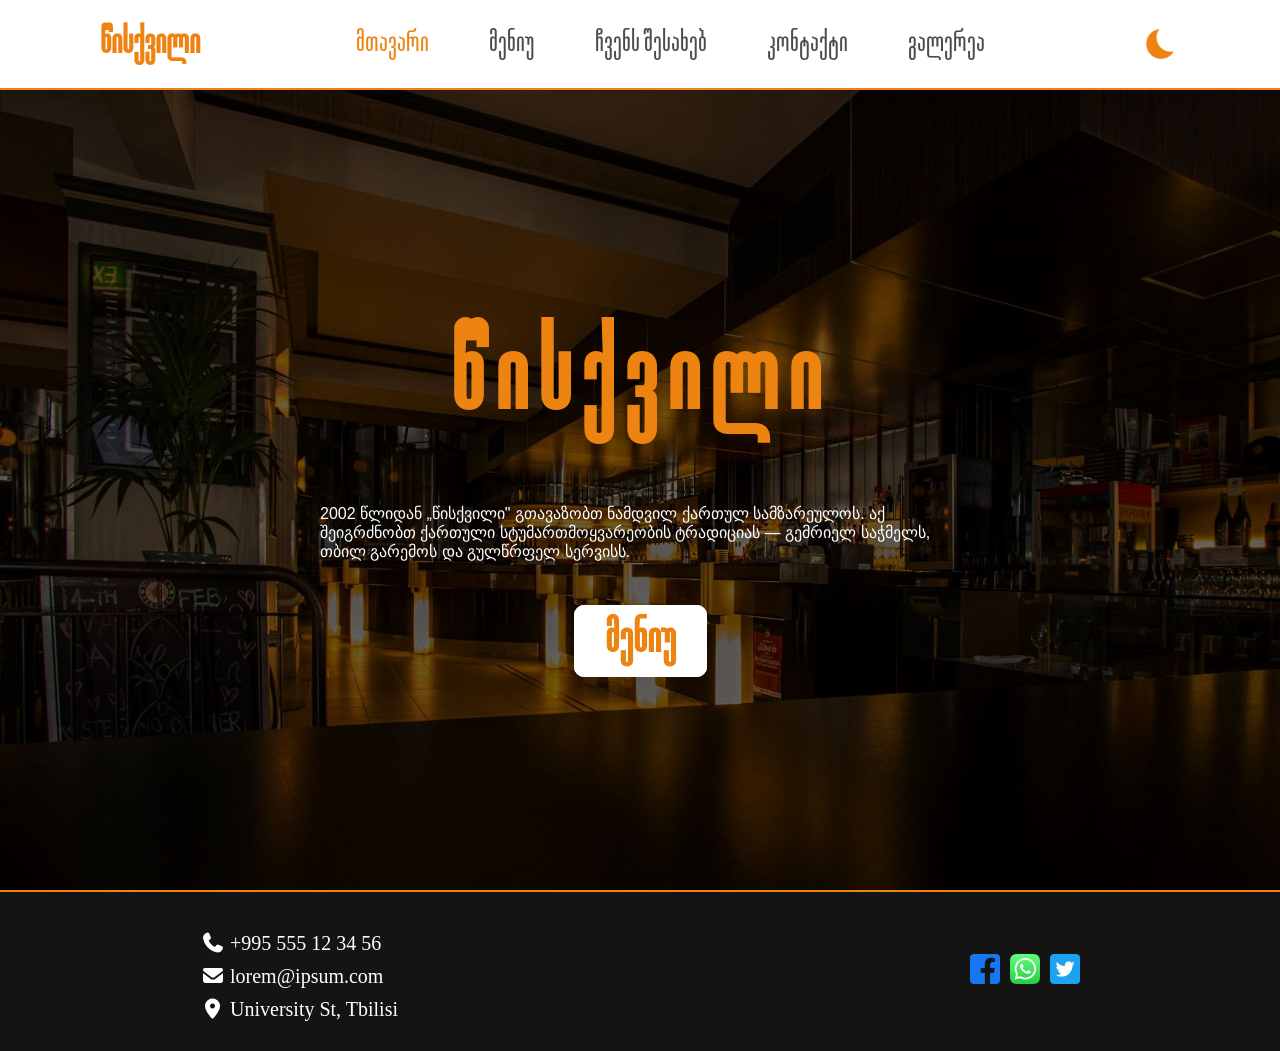
<file: index.html>
<!doctype html>
<html lang="en">
  <head>
    <meta charset="UTF-8" />
    <meta name="viewport" content="width=device-width, initial-scale=1.0" />
    <title>rest</title>
    <link rel="stylesheet" href="css/all.min.css" />
    <link rel="stylesheet" href="style/style.css" />
    <link rel="stylesheet" href="style/index.css" />
  </head>

  <body>
    <header>
      <h1>
        <a href="index.html">წისქვილი</a>
      </h1>
      <nav>
        <ul>
          <li><a href="index.html" class="active">მთავარი</a></li>
          <li><a href="menu.html">მენიუ</a></li>
          <li><a href="about.html">ჩვენს შესახებ</a></li>
          <li><a href="contact.html">კონტაქტი</a></li>
          <li><a href="images.html">გალერეა</a></li>
        </ul>
      </nav>
      <button id="btn"><img src="images/icon.png" alt="" /></button>
      <h2>
        <a href="index.html">წისქვილი</a>
      </h2>
    </header>

    <main>
      <div class="img">
        <h1 class="title">წისქვილი</h1>
        <p>
          2002 წლიდან „წისქვილი" გთავაზობთ ნამდვილ ქართულ სამზარეულოს. აქ
          შეიგრძნობთ ქართული სტუმართმოყვარეობის ტრადიციას — გემრიელ საჭმელს,
          თბილ გარემოს და გულწრფელ სერვისს.
        </p>
        <h2><a href="menu.html">მენიუ</a></h2>
      </div>
    </main>

    <footer>
      <div class="footer-info">
        <p><i class="fas fa-phone"></i> +995 555 12 34 56</p>
        <p><i class="fas fa-envelope"></i> lorem@ipsum.com</p>
        <p><i class="fas fa-map-marker-alt"></i> University St, Tbilisi</p>
      </div>
      <ul class="icons">
        <li>
          <a href="#"><img src="icons/fb.png" alt="ico" /></a>
        </li>
        <li>
          <a href="#"><img src="icons/wp.png" alt="ico" /></a>
        </li>
        <li>
          <a href="#"><img src="icons/x.png" alt="ico" /></a>
        </li>
      </ul>
    </footer>

    <script src="sript.js"></script>
  </body>
</html>
</file>
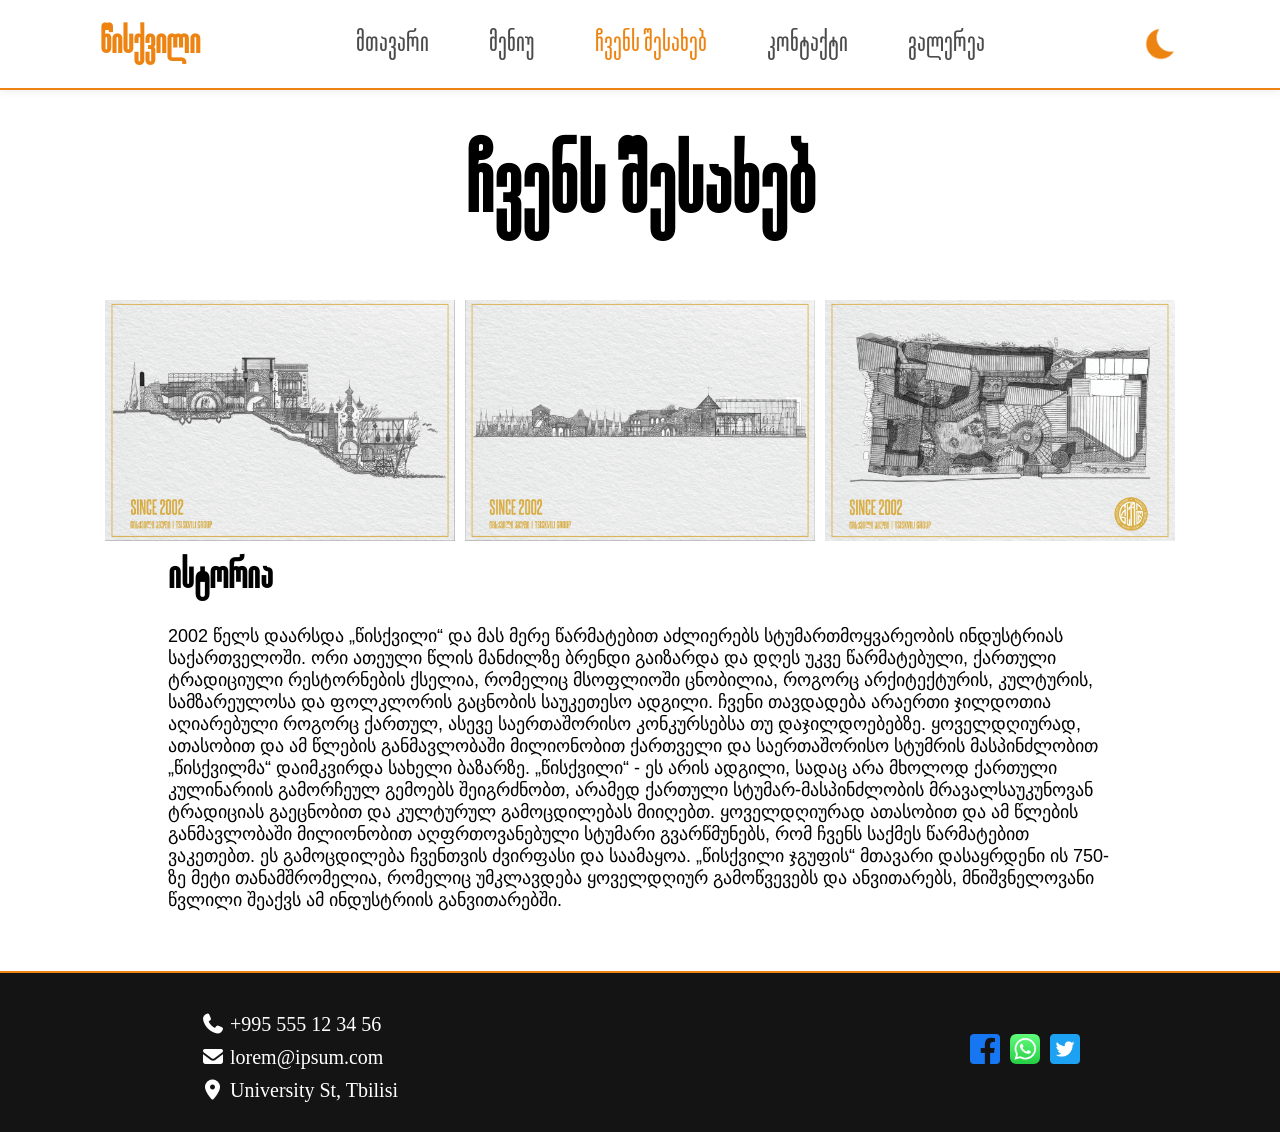
<file: about.html>
<!doctype html>
<html lang="en">
  <head>
    <meta charset="UTF-8" />
    <meta name="viewport" content="width=device-width, initial-scale=1.0" />
    <title>Document</title>
    <link rel="stylesheet" href="css/all.min.css" />
    <link rel="stylesheet" href="style/style.css" />
    <link rel="stylesheet" href="style/about.css" />
  </head>
  <body>
    <header>
      <h1>
        <a href="index.html">წისქვილი</a>
      </h1>
      <nav>
        <ul>
          <li><a href="index.html">მთავარი</a></li>
          <li><a href="menu.html">მენიუ</a></li>
          <li><a href="about.html" class="active">ჩვენს შესახებ</a></li>
          <li><a href="contact.html">კონტაქტი</a></li>
          <li><a href="images.html">გალერეა</a></li>
        </ul>
      </nav>
      <button id="btn"><img src="images/icon.png" alt="" /></button>
      <h2>
        <a href="index.html">წისქვილი</a>
      </h2>
    </header>

    <main>
      <h2>ჩვენს შესახებ</h2>
      <div class="about-images">
        <img src="images/about1.jpg" alt="" />
        <img src="images/about2.jpg" alt="" />
        <img src="images/about3.jpg" alt="" />
      </div>

      <div class="istoria">
        <h3>ისტორია</h3>
        <p>
          2002 წელს დაარსდა „წისქვილი“ და მას მერე წარმატებით აძლიერებს
          სტუმართმოყვარეობის ინდუსტრიას საქართველოში. ორი ათეული წლის მანძილზე
          ბრენდი გაიზარდა და დღეს უკვე წარმატებული, ქართული ტრადიციული
          რესტორნების ქსელია, რომელიც მსოფლიოში ცნობილია, როგორც არქიტექტურის,
          კულტურის, სამზარეულოსა და ფოლკლორის გაცნობის საუკეთესო ადგილი. ჩვენი
          თავდადება არაერთი ჯილდოთია აღიარებული როგორც ქართულ, ასევე
          საერთაშორისო კონკურსებსა თუ დაჯილდოებებზე. ყოველდღიურად, ათასობით და
          ამ წლების განმავლობაში მილიონობით ქართველი და საერთაშორისო სტუმრის
          მასპინძლობით „წისქვილმა“ დაიმკვირდა სახელი ბაზარზე. „წისქვილი“ - ეს
          არის ადგილი, სადაც არა მხოლოდ ქართული კულინარიის გამორჩეულ გემოებს
          შეიგრძნობთ, არამედ ქართული სტუმარ-მასპინძლობის მრავალსაუკუნოვან
          ტრადიციას გაეცნობით და კულტურულ გამოცდილებას მიიღებთ. ყოველდღიურად
          ათასობით და ამ წლების განმავლობაში მილიონობით აღფრთოვანებული სტუმარი
          გვარწმუნებს, რომ ჩვენს საქმეს წარმატებით ვაკეთებთ. ეს გამოცდილება
          ჩვენთვის ძვირფასი და საამაყოა. „წისქვილი ჯგუფის“ მთავარი დასაყრდენი ის
          750-ზე მეტი თანამშრომელია, რომელიც უმკლავდება ყოველდღიურ გამოწვევებს
          და ანვითარებს, მნიშვნელოვანი წვლილი შეაქვს ამ ინდუსტრიის განვითარებში.
        </p>
      </div>
    </main>

    <footer>
      <div class="footer-info">
        <p><i class="fas fa-phone"></i> +995 555 12 34 56</p>
        <p><i class="fas fa-envelope"></i> lorem@ipsum.com</p>
        <p><i class="fas fa-map-marker-alt"></i> University St, Tbilisi</p>
      </div>
      <ul class="icons">
        <li>
          <a href="#"><img src="icons/fb.png" alt="ico" /></a>
        </li>
        <li>
          <a href="#"><img src="icons/wp.png" alt="ico" /></a>
        </li>
        <li>
          <a href="#"><img src="icons/x.png" alt="ico" /></a>
        </li>
      </ul>
    </footer>

    <script src="sript.js"></script>
  </body>
</html>
</file>
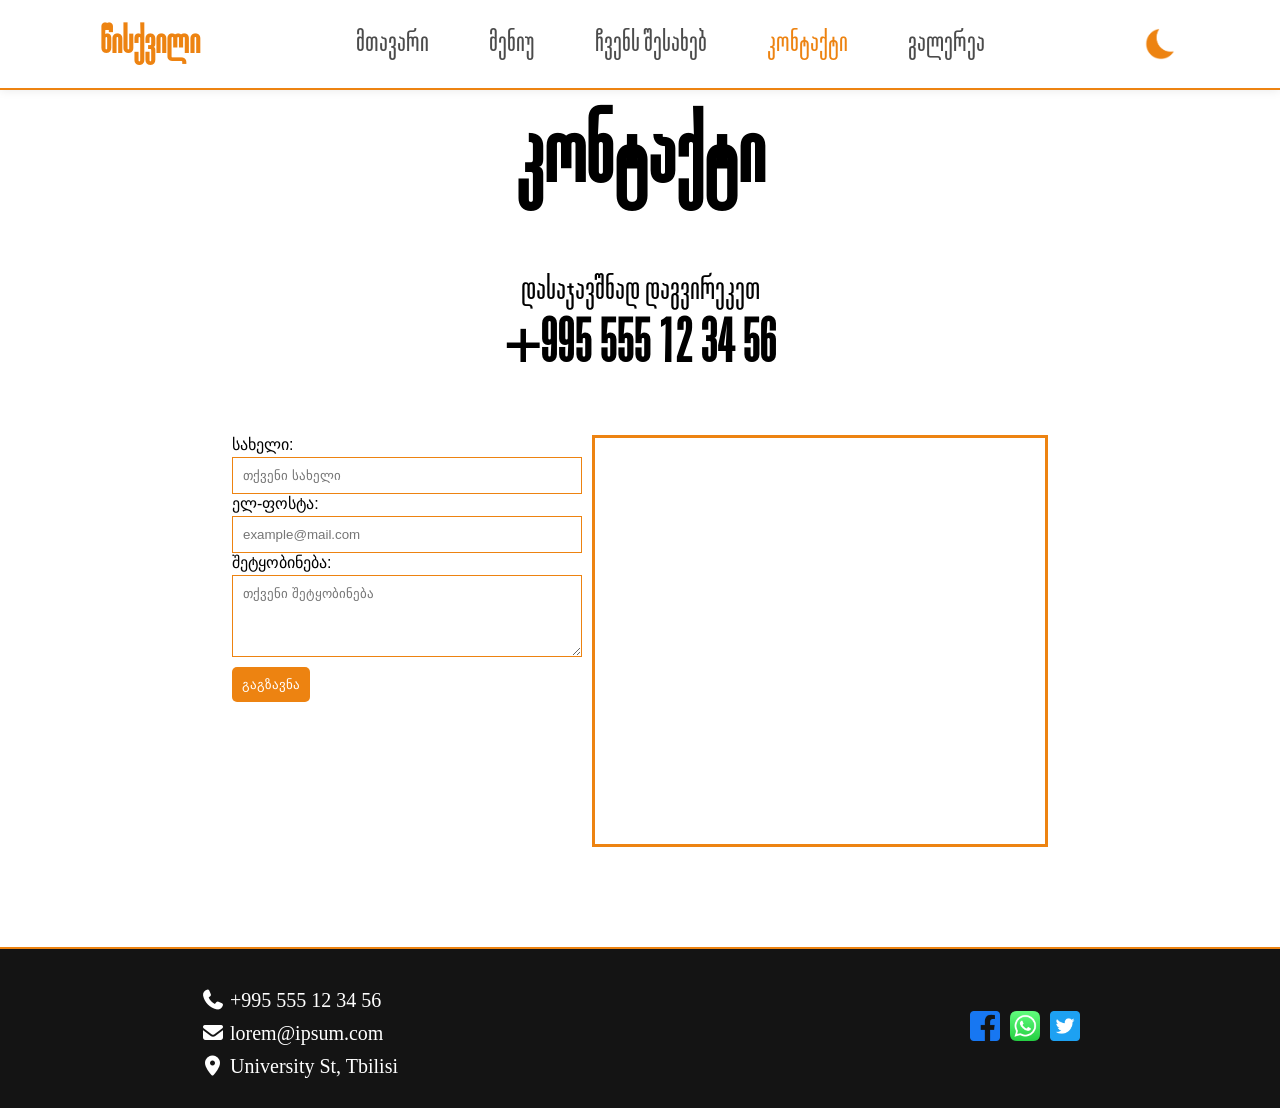
<file: contact.html>
<!doctype html>
<html lang="en">
  <head>
    <meta charset="UTF-8" />
    <meta name="viewport" content="width=device-width, initial-scale=1.0" />
    <title>Document</title>
    <link rel="stylesheet" href="css/all.min.css" />
    <link rel="stylesheet" href="style/contact.css" />
    <link rel="stylesheet" href="style/style.css" />
  </head>
  <body>
    <header>
      <h1>
        <a href="index.html">წისქვილი</a>
      </h1>
      <nav>
        <ul>
          <li><a href="index.html">მთავარი</a></li>
          <li><a href="menu.html">მენიუ</a></li>
          <li><a href="about.html">ჩვენს შესახებ</a></li>
          <li><a href="contact.html" class="active">კონტაქტი</a></li>
          <li><a href="images.html">გალერეა</a></li>
        </ul>
      </nav>
      <button id="btn"><img src="images/icon.png" alt="" /></button>
      <h2>
        <a href="index.html">წისქვილი</a>
      </h2>
    </header>

    <main>
      <h2 class="h2">კონტაქტი</h2>

      <div class="contact">
        <p>დასაჯავშნად დაგვირეკეთ</p>
        <h3>+995 555 12 34 56</h3>
      </div>
      <div class="map">
        <form class="input">
          <div class="form-group">
            <label for="name">სახელი:</label>
            <input
              type="text"
              id="name"
              name="name"
              placeholder="თქვენი სახელი"
              required
            />
          </div>
          <div class="form-group">
            <label for="email">ელ-ფოსტა:</label>
            <input
              type="email"
              id="email"
              name="email"
              placeholder="example@mail.com"
              required
            />
          </div>
          <div class="form-group">
            <label for="message">შეტყობინება:</label>
            <textarea
              id="message"
              name="message"
              rows="4"
              placeholder="თქვენი შეტყობინება"
            ></textarea>
          </div>
          <button type="submit">გაგზავნა</button>
        </form>
        <div class="mapouter">
          <iframe
            src="https://maps.google.com/maps?q=ganivi&t=&z=14&ie=UTF8&iwloc=&output=embed"
            class="map-frame"
          ></iframe>
        </div>
      </div>
    </main>

    <footer>
      <div class="footer-info">
        <p><i class="fas fa-phone"></i> +995 555 12 34 56</p>
        <p><i class="fas fa-envelope"></i> lorem@ipsum.com</p>
        <p><i class="fas fa-map-marker-alt"></i> University St, Tbilisi</p>
      </div>
      <ul class="icons">
        <li>
          <a href="#"><img src="icons/fb.png" alt="ico" /></a>
        </li>
        <li>
          <a href="#"><img src="icons/wp.png" alt="ico" /></a>
        </li>
        <li>
          <a href="#"><img src="icons/x.png" alt="ico" /></a>
        </li>
      </ul>
    </footer>

    <script src="sript.js"></script>
  </body>
</html>
</file>
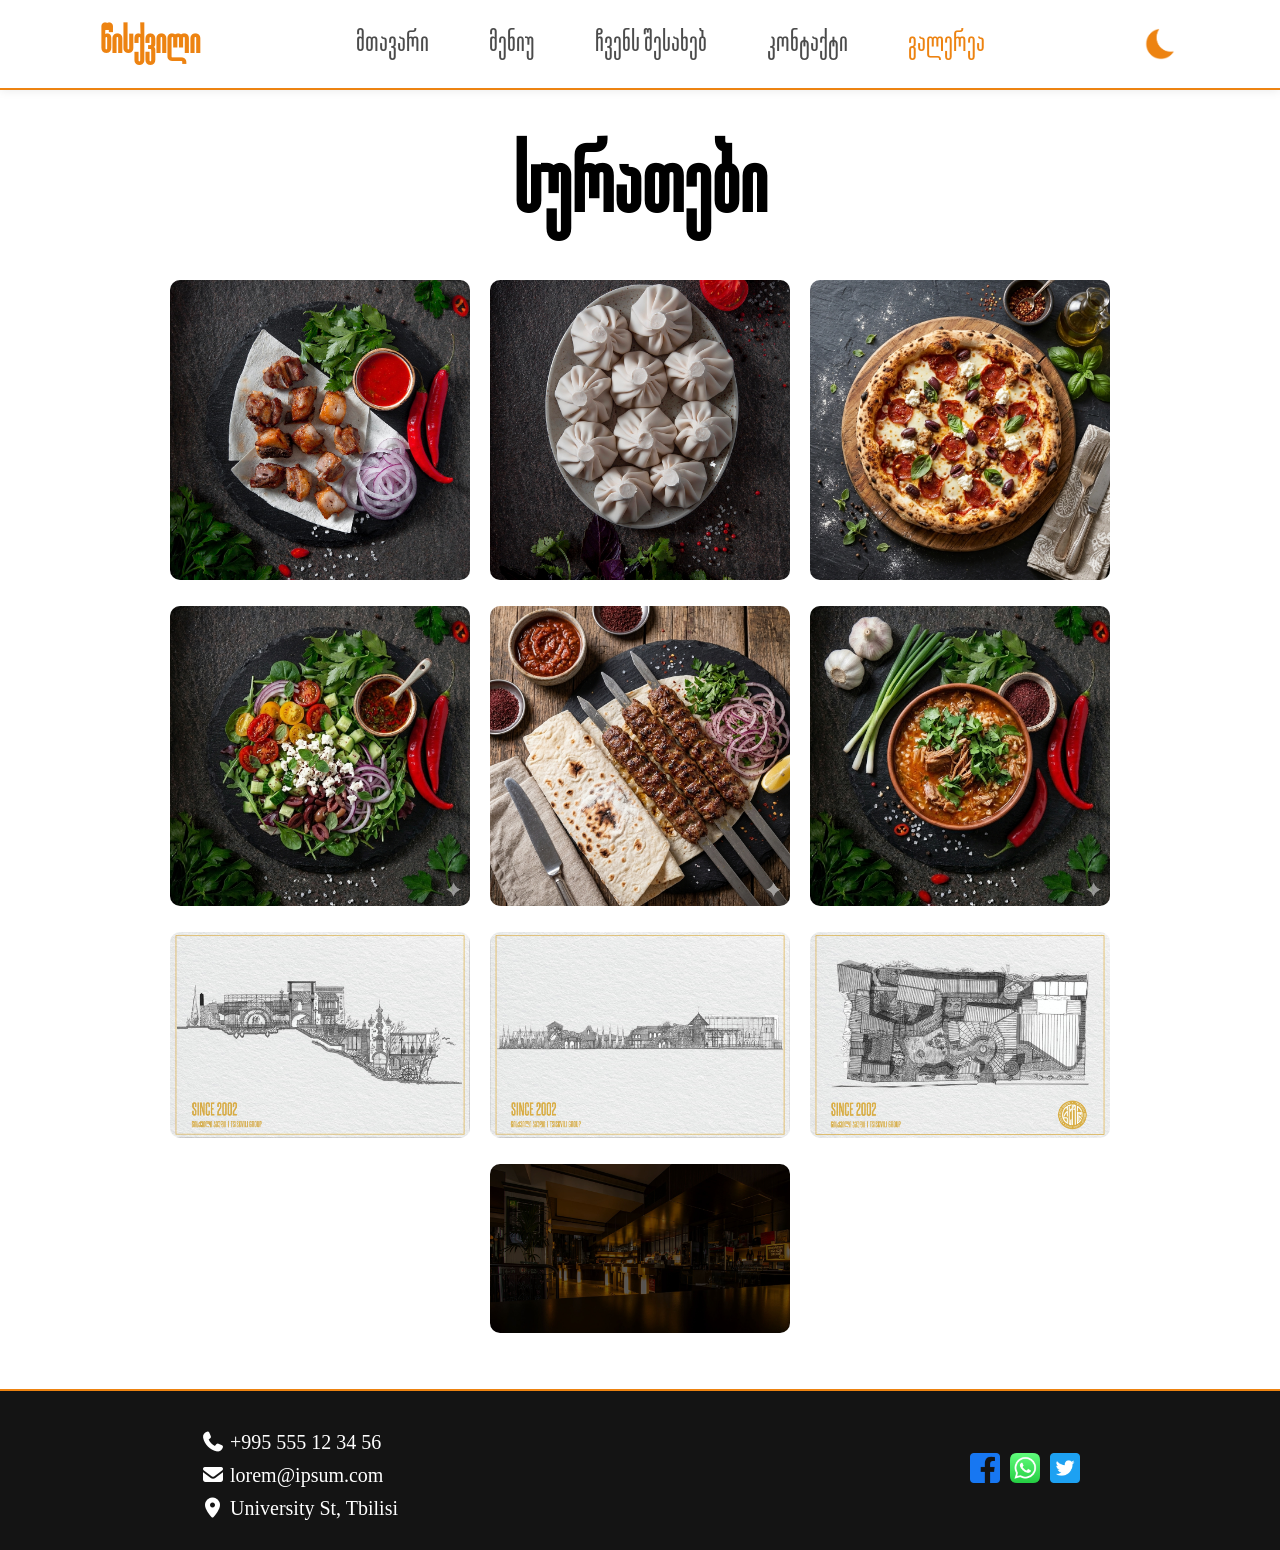
<file: images.html>
<!doctype html>
<html lang="en">
  <head>
    <meta charset="UTF-8" />
    <meta name="viewport" content="width=device-width, initial-scale=1.0" />
    <title>Document</title>
    <link rel="stylesheet" href="css/all.min.css" />
    <link rel="stylesheet" href="style/images.css" />
    <link rel="stylesheet" href="style/style.css" />
  </head>
  <body>
    <header>
      <h1>
        <a href="index.html">წისქვილი</a>
      </h1>
      <nav>
        <ul>
          <li><a href="index.html">მთავარი</a></li>
          <li><a href="menu.html">მენიუ</a></li>
          <li><a href="about.html">ჩვენს შესახებ</a></li>
          <li><a href="contact.html">კონტაქტი</a></li>
          <li><a href="images.html" class="active">გალერეა</a></li>
        </ul>
      </nav>
      <button id="btn"><img src="images/icon.png" alt="" /></button>
      <h2>
        <a href="index.html">წისქვილი</a>
      </h2>
    </header>
    <main>
      <h2 class="h2">სურათები</h2>
      <div class="articles">
        <article>
          <a href="images/1.jpeg"><img src="images/1.jpeg" alt="" /></a>
        </article>
        <article>
          <a href="images/2.jpeg"><img src="images/2.jpeg" alt="" /></a>
        </article>
        <article>
          <a href="images/3.png"><img src="images/3.png" alt="" /></a>
        </article>
        <article>
          <a href="images/4.png"><img src="images/4.png" alt="" /></a>
        </article>
        <article>
          <a href="images/5.png"><img src="images/5.png" alt="" /></a>
        </article>
        <article>
          <a href="images/6.png"><img src="images/6.png" alt="" /></a>
        </article>

        <article>
          <a href="images/about1.jpg"><img src="images/about1.jpg" alt="" /></a>
        </article>
        <article>
          <a href="images/about2.jpg"><img src="images/about2.jpg" alt="" /></a>
        </article>
        <article>
          <a href="images/about3.jpg"><img src="images/about3.jpg" alt="" /></a>
        </article>
        <article>
          <a href="images/background.jpeg"
            ><img src="images/background.jpeg" alt=""
          /></a>
        </article>
      </div>
    </main>
    <footer>
      <div class="footer-info">
        <p><i class="fas fa-phone"></i> +995 555 12 34 56</p>
        <p><i class="fas fa-envelope"></i> lorem@ipsum.com</p>
        <p><i class="fas fa-map-marker-alt"></i> University St, Tbilisi</p>
      </div>
      <ul class="icons">
        <li>
          <a href="#"><img src="icons/fb.png" alt="ico" /></a>
        </li>
        <li>
          <a href="#"><img src="icons/wp.png" alt="ico" /></a>
        </li>
        <li>
          <a href="#"><img src="icons/x.png" alt="ico" /></a>
        </li>
      </ul>
    </footer>

    <script src="sript.js"></script>
  </body>
</html>
</file>
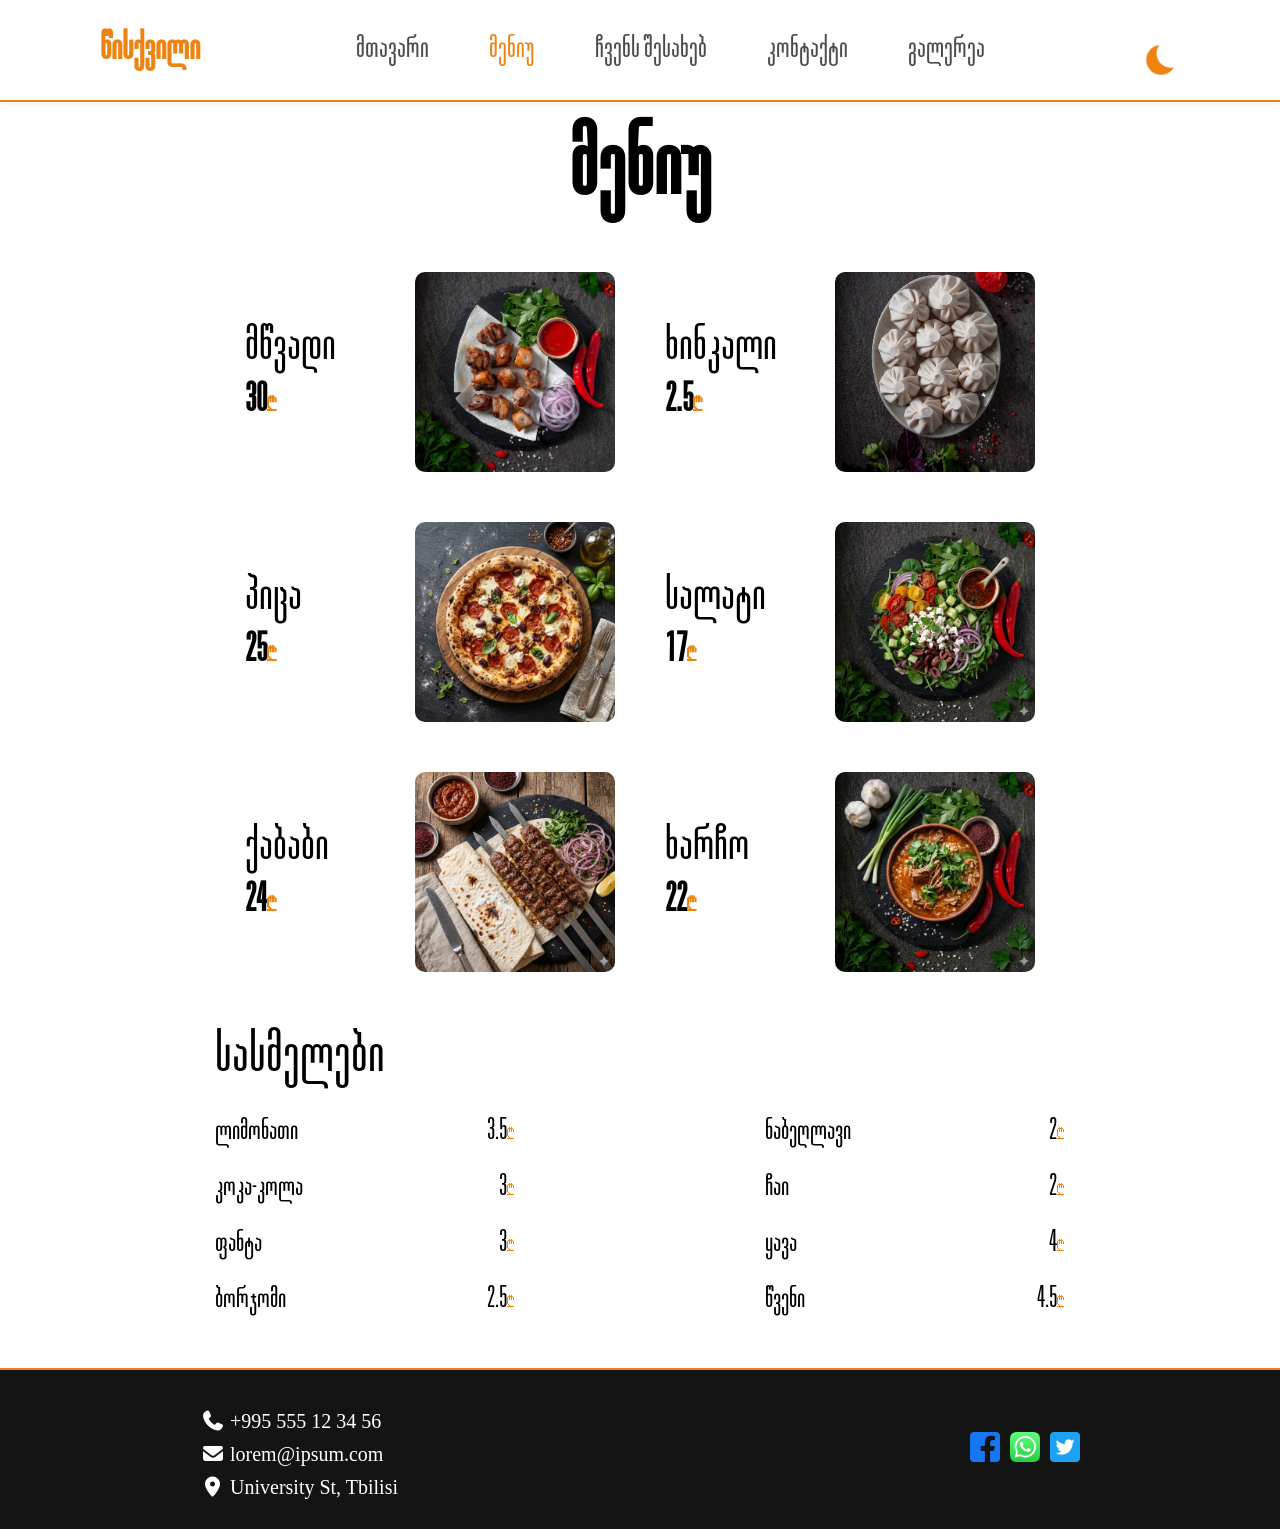
<file: menu.html>
<!doctype html>
<html lang="en">
  <head>
    <meta charset="UTF-8" />
    <meta name="viewport" content="width=device-width, initial-scale=1.0" />
    <title>Menu</title>
    <link rel="stylesheet" href="css/all.min.css" />
    <link rel="stylesheet" href="style/style.css" />
    <link rel="stylesheet" href="style/menu.css" />
  </head>
  <body>
    <header>
      <h1>
        <a href="index.html">წისქვილი</a>
      </h1>
      <nav>
        <ul>
          <li><a href="index.html">მთავარი</a></li>
          <li><a href="menu.html" class="active">მენიუ</a></li>
          <li><a href="about.html">ჩვენს შესახებ</a></li>
          <li><a href="contact.html">კონტაქტი</a></li>
          <li><a href="images.html">გალერეა</a></li>
        </ul>
      </nav>
      <button id="btn"><img src="images/icon.png" alt="" /></button>

      <h2>
        <a href="index.html">წისქვილი</a>
      </h2>
    </header>

    <main class="" id="main">
      <h1 class="menu">მენიუ</h1>
      <div class="articles">
        <article>
          <div>
            <p>მწვადი</p>
            <h2>30<span>₾</span></h2>
          </div>
          <img src="images/1.jpeg" alt="" />
        </article>
        <article>
          <div>
            <p>ხინკალი</p>
            <h2>2.5<span>₾</span></h2>
          </div>
          <img src="images/2.jpeg" alt="" />
        </article>
        <article>
          <div>
            <p>პიცა</p>
            <h2>25<span>₾</span></h2>
          </div>
          <img src="images/3.png" alt="" />
        </article>
        <article>
          <div>
            <p>სალატი</p>
            <h2>17<span>₾</span></h2>
          </div>
          <img src="images/4.png" alt="" />
        </article>
        <article>
          <div>
            <p>ქაბაბი</p>
            <h2>24<span>₾</span></h2>
          </div>
          <img src="images/5.png" alt="" />
        </article>
        <article>
          <div>
            <p>ხარჩო</p>
            <h2>22<span>₾</span></h2>
          </div>
          <img src="images/6.png" alt="" />
        </article>
      </div>
      <div class="sasmelebi">
        <h2>სასმელები</h2>
        <div class="sasmelebi-columns">
          <div class="sasmelebi-col">
            <div>
              <p>ლიმონათი</p>
              <p>3.5<span>₾</span></p>
            </div>
            <div>
              <p>კოკა-კოლა</p>
              <p>3<span>₾</span></p>
            </div>
            <div>
              <p>ფანტა</p>
              <p>3<span>₾</span></p>
            </div>
            <div>
              <p>ბორჯომი</p>
              <p>2.5<span>₾</span></p>
            </div>
          </div>
          <div class="sasmelebi-col">
            <div>
              <p>ნაბეღლავი</p>
              <p>2<span>₾</span></p>
            </div>
            <div>
              <p>ჩაი</p>
              <p>2<span>₾</span></p>
            </div>
            <div>
              <p>ყავა</p>
              <p>4<span>₾</span></p>
            </div>
            <div>
              <p>წვენი</p>
              <p>4.5<span>₾</span></p>
            </div>
          </div>
        </div>
      </div>
    </main>

    <footer>
      <div class="footer-info">
        <p><i class="fas fa-phone"></i> +995 555 12 34 56</p>
        <p><i class="fas fa-envelope"></i> lorem@ipsum.com</p>
        <p><i class="fas fa-map-marker-alt"></i> University St, Tbilisi</p>
      </div>
      <ul class="icons">
        <li>
          <a href="#"><img src="icons/fb.png" alt="ico" /></a>
        </li>
        <li>
          <a href="#"><img src="icons/wp.png" alt="ico" /></a>
        </li>
        <li>
          <a href="#"><img src="icons/x.png" alt="ico" /></a>
        </li>
      </ul>
    </footer>

    <script src="sript.js"></script>
  </body>
</html>
</file>
<file: style/style.css>
@font-face {
  font-family: "font1";
  font-weight: 100;
  font-display: auto;
  src: url("../font/alk-tall-nusxuri.otf") format("opentype");
}
@import url("https://fonts.googleapis.com/css2?family=Abril+Fatface&display=swap");

* {
  margin: 0;
  padding: 0;
  box-sizing: border-box;
  font-family: "font1";
}

::selection {
  background-color: rgb(237, 131, 17);
  color: white;
}

header {
  display: flex;
  justify-content: space-between;
  align-items: center;
  padding: 20px 100px;
  background-color: rgb(255, 255, 255);
  box-shadow: 0px 0px 10px 0px rgba(0, 0, 0, 0.096);
  position: sticky;
  top: 0;
  border-bottom: 2px solid rgb(237, 131, 17);
  z-index: 10;
}
header ul {
  display: flex;
  justify-content: center;
  gap: 60px;
  list-style: none;
}

header h1 a {
  color: rgb(237, 131, 17);
  font-size: 40px;
  text-decoration: none;
  transition: 0.6s ease;
}
header h1 a:hover {
  letter-spacing: 1px;
}
header ul a {
  text-decoration: none;
  font-size: 32px;
  color: rgb(75, 75, 75);
  transition: 0.3s ease;
}
header ul a:hover {
  color: rgb(237, 131, 17);
}
header h2 a {
  font-size: 16px;
  color: rgb(255, 255, 255);
  background: linear-gradient(30deg, rgb(253, 206, 155), rgb(255, 132, 0));
  text-decoration: none;
  box-shadow: 0px 0px 10px 0px rgba(255, 132, 0, 0.322);
  padding: 3px;
  border-radius: 5px;
}
header h2 {
  position: absolute;
  top: 65px;
  display: none;
  font-weight: 100;
}
.active {
  color: rgb(237, 131, 17);
}

#btn {
  width: 40px;
  height: 40px;
  background-color: transparent;
  border: none;
  border-radius: 6px;
  cursor: pointer;
  transition: 0.3s ease;
  padding: 4px;
}
#btn img {
  width: 100%;
  height: 100%;
  object-fit: contain;
}
#btn:hover {
  opacity: 0.7;
}
#btn:active {
  opacity: 1;
}

@media (max-width: 700px) {
  header h2 {
    display: block;
    top: 95px;
    left: 0;
    right: 0;
    text-align: center;
  }
  header h2 a {
    font-size: 25px;
  }
  header h1 {
    display: none;
  }
  header {
    padding: 20px 30px;
    justify-content: center;
  }
  header ul {
    gap: 20px;
  }
  header ul a {
    font-size: 25px;
  }
  #btn {
    top: 60px;
    right: 10px;
    position: absolute;
    width: 30px;
    height: 30px;
    margin-top: 0;
  }
}

footer {
  background-color: rgb(20, 20, 20);
  padding: 30px 200px;
  display: flex;
  justify-content: space-between;
  align-items: center;
  font-size: 16px;
  border-top: 2px solid rgb(237, 131, 17);
}

footer .icons {
  display: flex;
  gap: 10px;
  list-style: none;
}

footer .icons img {
  width: 30px;
  transition: 0.3s ease;
}
footer .icons img:hover {
  transform: translateY(-3px);
}

footer .footer-info p {
  font-size: 20px;
  font-weight: 100;
  margin-top: 10px;
  color: white;
  font-family: "Abril Fatface";
}
@media (max-width: 700px) {
  footer {
    padding: 10px 20px;
    align-items: start;
  }
  footer .icons {
    flex-direction: column;
    gap: 5px;
  }
}

body.dark {
  background-color: rgb(20, 20, 20);
  color: white;
}
body.dark header {
  background-color: rgb(30, 30, 30);
}
body.dark header ul a {
  color: rgb(200, 200, 200);
}
body.dark footer {
  background-color: rgb(10, 10, 10);
}
</file>
<file: style/index.css>
@font-face {
  font-family: "font1";
  font-weight: 100;
  font-display: auto;
  src: url("../font/alk-tall-nusxuri.otf") format("opentype");
}

.img {
  width: 100%;
  height: 800px;
  background-image: url(../images/background.jpeg);
  background-size: cover;
  background-repeat: no-repeat;

  display: flex;
  flex-direction: column;
  align-items: center;
  justify-content: center;
  gap: 50px;
}
.title {
  font-size: 120px;
  letter-spacing: 10px;
  color: #ed8311;
  font-family: "font1";
  animation: fadeIn 2s ease;
}

@keyframes fadeIn {
  from {
    opacity: 0;
  }
  to {
    opacity: 1;
  }
}
@media (max-width: 700px) {
  .title {
    font-size: 80px;
    letter-spacing: 5px;
  }
}
.img p {
  color: white;
  width: 50%;
  font-family: Helvetica;
}
.img h2 a {
  padding: 10px 30px;
  background-color: white;
  border: 1px solid white;
  color: rgb(237, 131, 17);
  text-decoration: none;
  border-radius: 10px;
  transition: 0.3s ease;
  font-size: 50px;
}
.img h2 a:hover {
  background-color: transparent;
  color: white;
}
</file>
<file: style/about.css>
main {
  display: flex;
  flex-direction: column;
  align-items: center;
  margin-top: 30px;
  padding: 10px 50px;
}
main h2 {
  font-size: 100px;
  margin-bottom: 50px;
}
.about-images {
  display: flex;
  flex-wrap: wrap;
  gap: 10px;
  justify-content: center;
}
.about-images img {
  width: 350px;
}

main .istoria {
  font-size: 18px;
  width: 80%;
  margin-bottom: 50px;
}
main .istoria p {
  font-family: helvetica;
}
main .istoria h3 {
  margin-top: 10px;
  margin-bottom: 20px;
  font-size: 45px;
}
@media (max-width: 700px) {
  main {
    padding: 10px 20px;
  }
  main h2 {
    font-size: 50px;
  }
  .about-images img {
    width: 100%;
  }
  main .istoria h3 {
    font-size: 35px;
  }
}
</file>
<file: style/contact.css>
main {
  display: flex;
  flex-direction: column;
  align-items: center;
  gap: 50px;
  margin-bottom: 100px;
}
.h2 {
  margin-top: 10px;
  font-size: 100px;
}
.contact {
  display: flex;
  flex-direction: column;
  align-items: center;
}
.contact p {
  font-size: 36px;
}
.contact h3 {
  font-size: 60px;
}
.mapouter {
  border: 3px solid rgb(237, 131, 17);
}

.map-frame {
  width: 450px;
  height: 400px;
  border: none;
}

.map {
  display: flex;
  flex-wrap: wrap;
  gap: 10px;
  width: 100%;
  justify-content: center;
}
.input {
  width: 350px;
}
.form-group {
  display: flex;
  flex-direction: column;
  gap: 3px;
}
.input label {
  font-family: Helvetica;
}
.input input {
  padding: 10px;
  border: 1px solid rgb(237, 131, 17);
  font-family: Helvetica;
}
.input textarea {
  padding: 10px;
  border: 1px solid rgb(237, 131, 17);
  font-family: Helvetica;
}
.input button {
  padding: 10px;
  background-color: rgb(237, 131, 17);
  color: white;
  border: none;
  border-radius: 5px;
  margin-top: 10px;
  font-family: Helvetica;
}
.input button:hover {
  background-color: rgb(255, 94, 0);
}
@media (max-width: 700px) {
  .h2 {
    font-size: 50px;
  }
  .contact p {
    font-size: 24px;
  }
  .contact h3 {
    font-size: 32px;
  }
  .input {
    width: 100%;
  }
  .mapouter {
    width: 100%;
  }
  .map-frame {
    width: 100%;
  }
}
</file>
<file: style/images.css>
main {
  display: flex;
  flex-direction: column;
  align-items: center;
  margin-top: 40px;
  margin-bottom: 50px;
  padding: 0 100px;
}

.h2 {
  font-size: 100px;
}

.articles {
  display: flex;
  flex-wrap: wrap;
  justify-content: center;
  align-items: center;
  margin-top: 30px;
  gap: 20px;
}

article a img {
  width: 300px;
  border-radius: 10px;
  transition: 0.3s ease;
}
article a img:hover {
  opacity: 0.7;
}
@media (max-width: 700px) {
  main {
    padding: 0 20px;
  }
  .h2 {
    font-size: 50px;
  }
  article a img {
    width: 140px;
  }
}
</file>
<file: style/menu.css>
main {
  display: flex;
  align-items: center;
  flex-direction: column;
}
.menu {
  font-size: 100px;
  margin-top: 10px;
}
.articles {
  display: flex;
  justify-content: center;
  gap: 50px;
  flex-wrap: wrap;
  padding: 0px 100px;
  margin-top: 40px;
}

article {
  display: flex;
  gap: 20px;
  align-items: center;
  justify-content: center;
  transition: 0.3s ease;
}
article:hover {
  transform: scale(1.03);
  opacity: 0.9;
}
article div {
  font-size: 50px;
  width: 150px;
}
article div h2 {
  font-size: 40px;
}
article div h2 span {
  font-size: 20px;
  color: rgb(237, 131, 17);
}
article img {
  width: 200px;
  border-radius: 10px;
}

.sasmelebi {
  margin-top: 50px;
  display: flex;
  flex-direction: column;
  gap: 20px;
  margin-bottom: 50px;
}
.sasmelebi h2 {
  font-size: 60px;
  font-weight: 100;
}
.sasmelebi p {
  font-size: 30px;
}
.sasmelebi-columns {
  display: flex;
  gap: 250px;
}
.sasmelebi-col {
  display: flex;
  flex-direction: column;
  gap: 20px;
  width: 300px;
}
.sasmelebi-col div {
  display: flex;
  justify-content: space-between;
}
.sasmelebi-col div p span {
  font-size: 16px;
  color: rgb(237, 131, 17);
}
button {
  margin-top: 20px;
  width: 40px;
  height: 40px;
  background-color: rgb(237, 131, 17);
  border: none;
  border-radius: 6px;
  transition: 0.3s ease;
}
button:hover {
  opacity: 0.7;
}
button:active {
  opacity: 1;
}

@media (max-width: 700px) {
  .sasmelebi-columns {
    flex-direction: column;
    gap: 0;
  }
  .sasmelebi-col {
    width: 100%;
  }
  .sasmelebi p {
    font-size: 28px;
  }
  .sasmelebi h2 {
    font-size: 50px;
  }
  .menu {
    font-size: 50px;
  }
  .articles {
    padding: 0 20px;
  }
  article img {
    width: 150px;
  }
}
</file>
